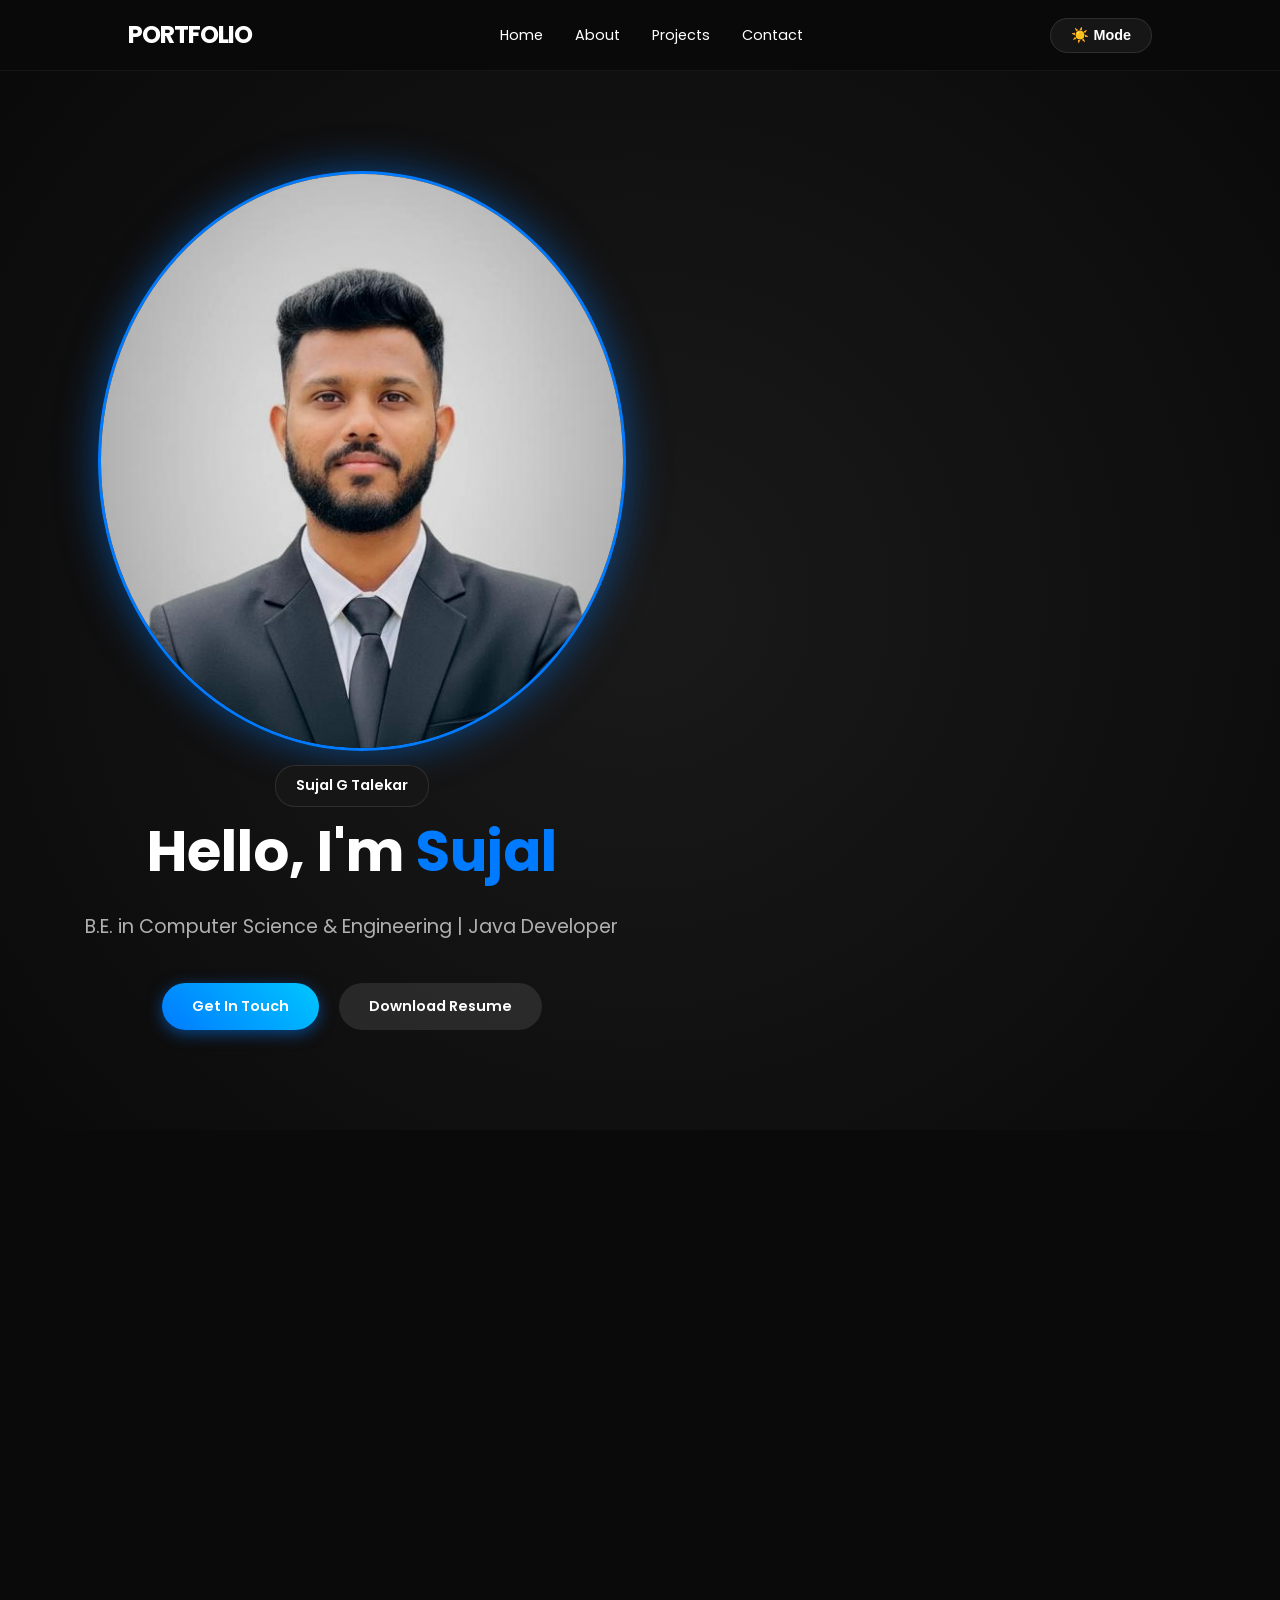
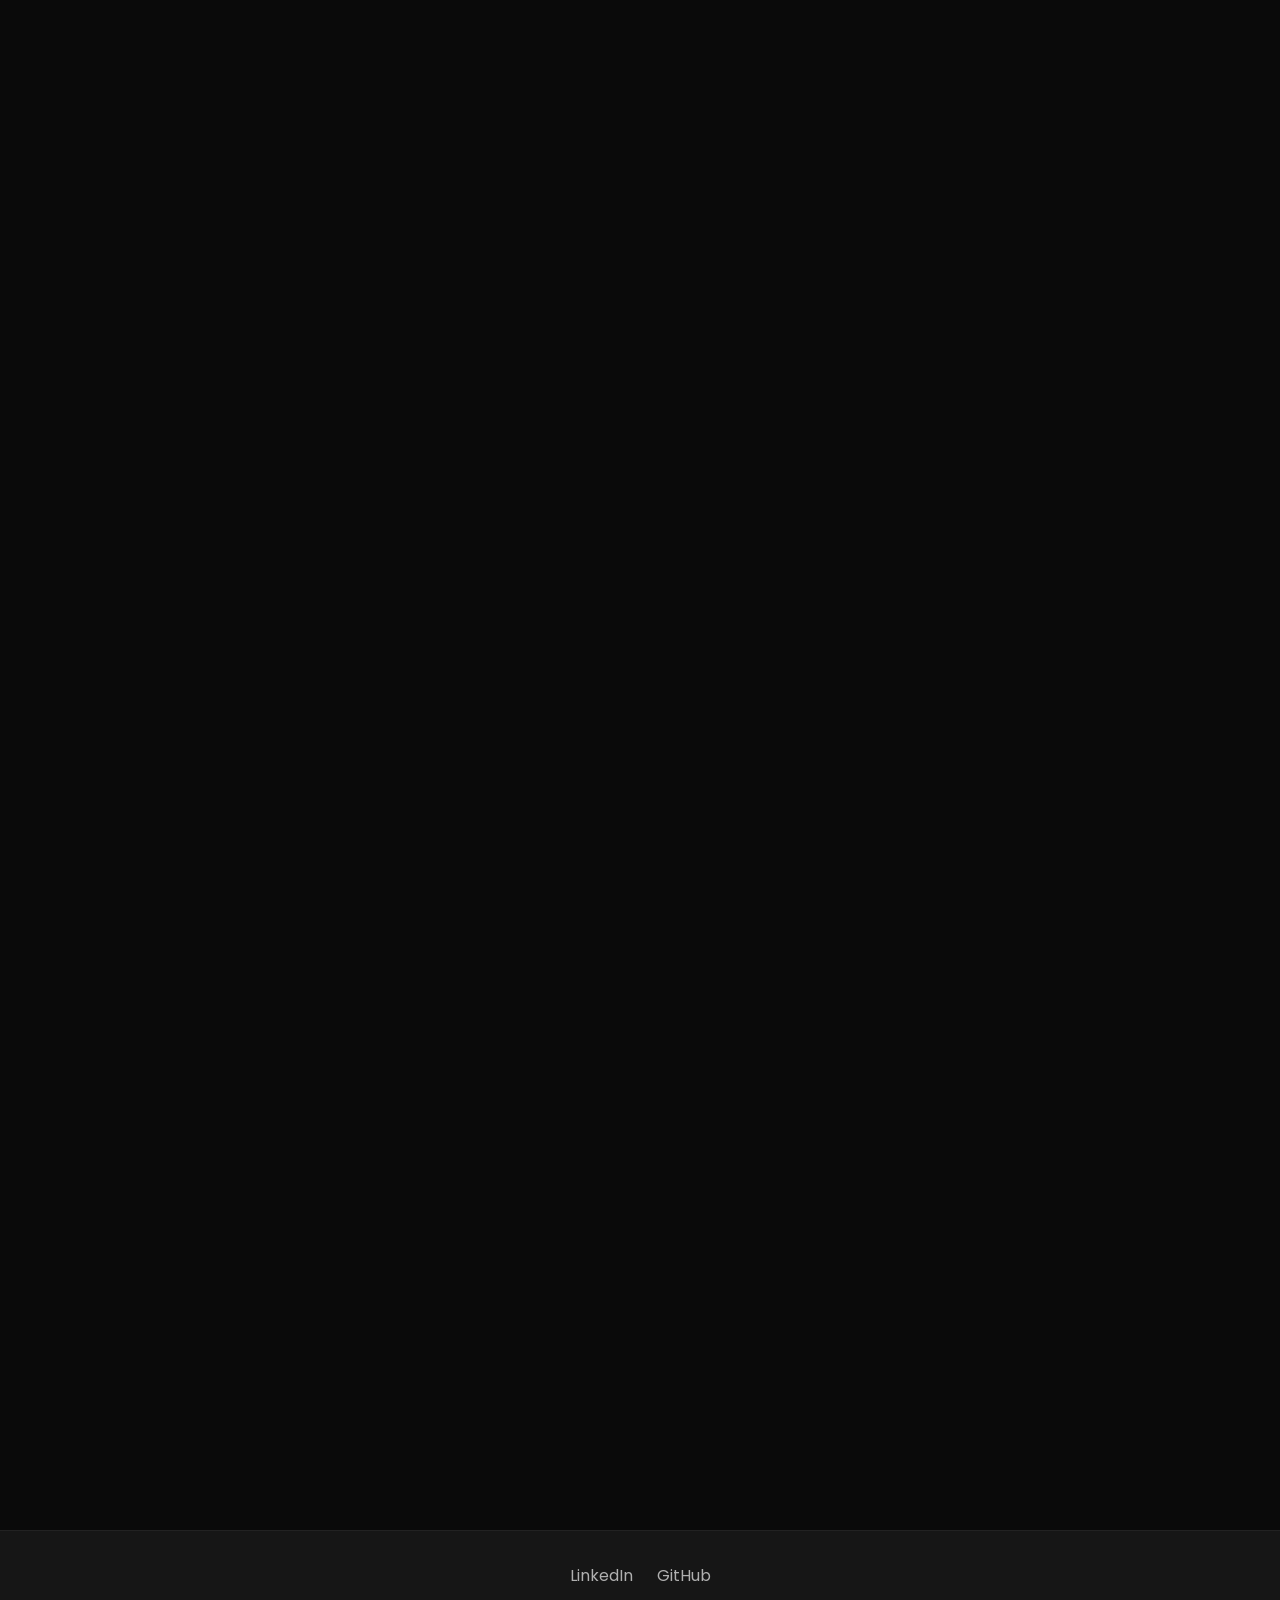
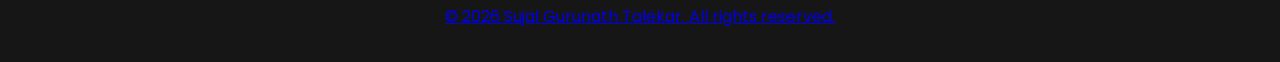
<file: MINI_PROJECT_1/index.html>
<!DOCTYPE html>
<html lang="en">
<head>
    <meta charset="UTF-8">
    <meta name="viewport" content="width=device-width, initial-scale=1.0">
    <title>Sujal Gurunath Talekar | Portfolio</title>
    <link href="https://fonts.googleapis.com/css2?family=Poppins:wght@300;400;600;700&display=swap" rel="stylesheet">
    <link rel="stylesheet" href="style.css">
</head>
<body data-theme="dark"> <header>
        <nav class="navbar">
            <div class="logo">PORTFOLIO</div>
            <ul class="nav-links">
                <li><a href="#home">Home</a></li>
                <li><a href="#about">About</a></li>
                <li><a href="#projects">Projects</a></li>
                <li><a href="#contact">Contact</a></li>
            </ul>
            <button id="theme-toggle" class="btn-small">☀️ Mode</button>
        </nav>
    </header>

    <main>
        <section id="home" class="hero fade-in-down">
            <div class="hero-content">
                <img src="profile.jpg" alt="Sujal Talekar" class="profile-pic">
                <p class="btn-small">Sujal G Talekar</p>
                <h1 class="glitch">Hello, I'm <span class="accent">Sujal</span></h1>
                <p class="subtitle">B.E. in Computer Science & Engineering | Java Developer</p>
                <div class="hero-btns">
                    <a href="#contact" class="btn-primary animate-btn">Get In Touch</a>
                    <a href="https://drive.google.com/file/d/13neA3usUet4zsxL_C2ryRu3ZDK7tg5bY/view?usp=drive_link" class="btn-secondary">Download Resume</a>
                </div>
            </div>
        </section>

        <section id="about">
            <div class="container reveal">
                <h2>About Me</h2>
                <p class="about-summary">I am a passionate Computer Science student at Canara Engineering College, dedicated to building efficient and scalable software solutions. I enjoy solving complex problems and am a fast learner.</p>
                
                <div class="about-grid">
                    <div class="info-card">
                        <h3>Education</h3>
                        <ul class="timeline">
                            <li>
                                <h4>B.E. in Computer Science & Engineering (2026)</h4>
                                <p>Canara Engineering College | CGPA: 7.72</p>
                            </li>
                            <li>
                                <h4>Pre-University (2022)</h4>
                                <p>Government PU College | Percentage: 61.83%</p>
                            </li>
                            <li>
                                <h4>High School (2020)</h4>
                                <p>Sacred Heart Convent high school | Percentage: 68.48%</p>
                            </li>
                        </ul>
                    </div>

                    <div class="info-card">
                        <h3>Technical Skills</h3>
                        <div class="skills-container">
                            <span class="skill-pill">HTML</span>
                            <span class="skill-pill">CSS</span>
                            <span class="skill-pill">Java</span>
                            <span class="skill-pill">C</span>
                            <span class="skill-pill">Data Structures</span>
                            <span class="skill-pill">DBMS</span>
                            <span class="skill-pill">OOPS</span>
                            <span class="skill-pill">GIT & GITHUB</span>
                        </div>
                        <h3 class="soft-skills-title">Certifications</h3>
                        <ul class="cert-list">
                            <li>Java Training - Spoken Tutorial</li>
                            <li>Ruby Training - Spoken Tutorial</li>
                            <li>RDBMS PostgrelSQL Training - Spoken Tutorial</li>
                        </ul>
                    </div>
                </div>
            </div>
        </section>

        <section id="projects">
            <div class="container reveal">
                <h2>Featured Project</h2>
                <div class="project-spotlight">
                    <img src="sar.webp" alt="SAR Project" class="project-img">
                    <div class="project-details">
                        <h3>SAR image Colorization for comprehensive insights</h3>
                        <p>Developed a deep learning-based system to colorize grayscale Synthetic Aperture Radar (SAR) images, enhancing interpretability for non-expert users. Implemented preprocessing techniques (normalization, noise filtering) and built a responsive web interface using TypeScript, Next.js, and Tailwind CSS.</p>
                        <div class="project-tech">
                            <span>Python</span> <span>PyTorch/TensorFlow</span> <span>TypeScript</span> <span>Next.js</span> <span>Tailwind CSS</span>
                        </div>
                        <div class="project-links">
                            <!-- <a href="#" class="btn-small">Live Demo</a>
                            <a href="#" class="btn-small btn-outline">GitHub</a> -->
                        </div>
                    </div>
                </div>
            </div>
        </section>

        <section id="extras">
            <div class="container reveal">
                <div class="about-grid">
                    <div class="info-card">
                        <h3>Achievements</h3>
                        <ul class="check-list">
                            <li>First Place: Penalty Shootout (Akkarati 2023)</li>
                            <li>First Place: Sketch Competition (Karwar)</li>
                        </ul>
                    </div>
                    <div class="info-card">
                        <h3>Additional Info</h3>
                        <p><strong>Languages:</strong> Kannada, Konkani, English, Hindi, Marathi</p>
                        <p><strong>Interests:</strong> Sketching, Gaming, Football, Travelling</p>
                    </div>
                </div>
            </div>
        </section>

        <section id="contact">
            <div class="container reveal">
                <h2>Contact Me</h2>
                <div class="contact-wrapper">
                    <div class="contact-info">
                        <p>Feel free to reach out via the form or contact directly:</p>
                        <a href="mailto:sujaltalekarmi123@gmail.com" class="accent">sujaltalekarmi123@gmail.com</a>
                        <p>+91 7619627982</p>
                    </div>
                    <form id="contact-form">
                        <input type="text" id="name" placeholder="Your Name" required>
                        <input type="email" id="email" placeholder="Your Email" required>
                        <textarea id="message" placeholder="Your Message" rows="5" required></textarea>
                        <button type="submit" class="btn-primary animate-btn">Send Message</button>
                        <p id="form-status"></p>
                    </form>
                </div>
            </div>
        </section>
    </main>

    <footer>
        <div class="social-links">
            <a href="https://www.linkedin.com/in/sujal-talekar-1b791b262/">LinkedIn</a>
            <a href="https://github.com/sujal123t">GitHub</p>
        </div>
        <p>&copy; 2026 Sujal Gurunath Talekar. All rights reserved.</p>
    </footer>

    <script src="script.js"></script>
</body>
</html>
</file>
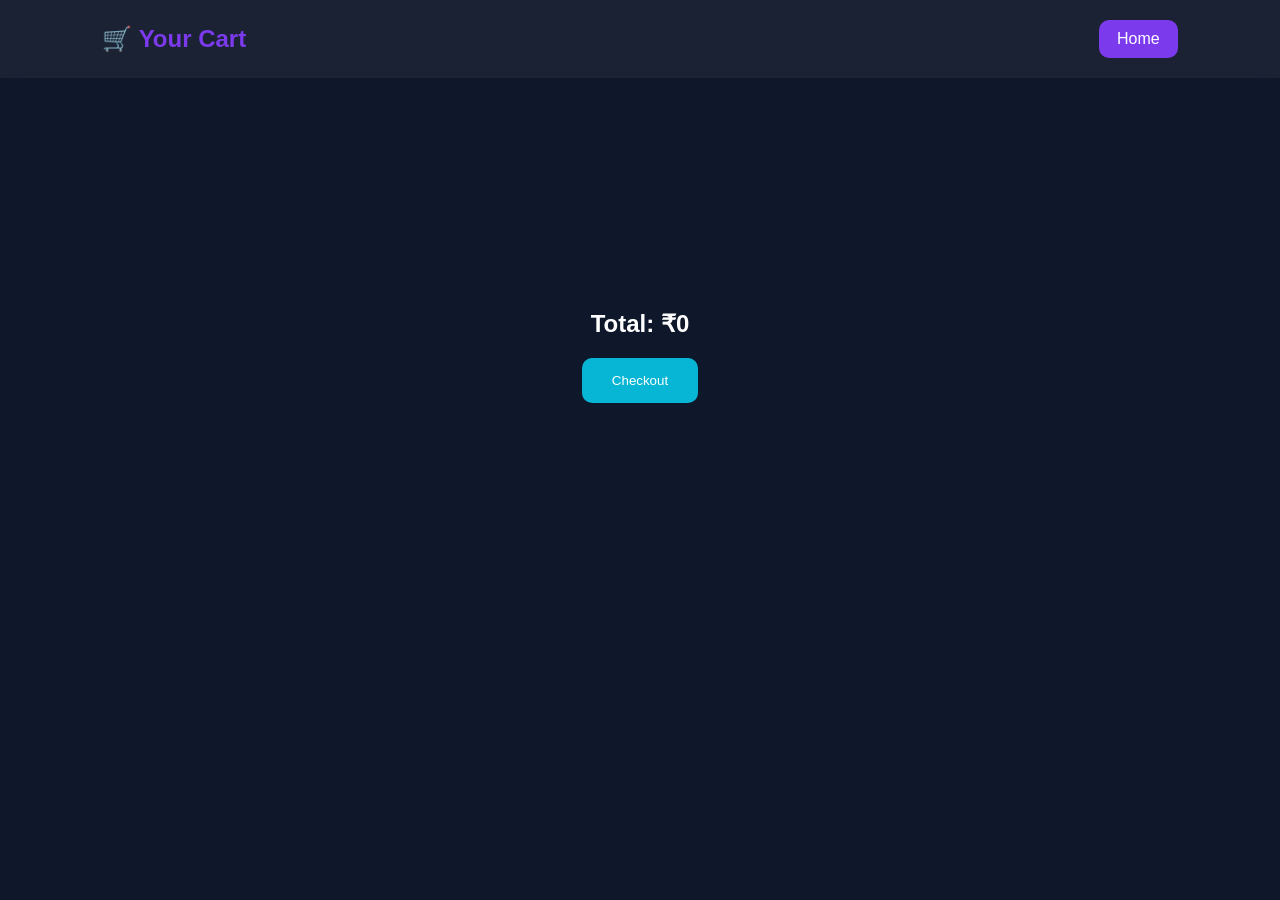
<file: MINI_PROJECT_2/frontend/cart.html>
<!DOCTYPE html>
<html lang="en">
<head>
  <meta charset="UTF-8">
  <title>Cart</title>

  <link rel="stylesheet" href="style.css">
</head>

<body>

  <nav>
    <h1>🛒 Your Cart</h1>
    <a href="index.html" class="cart-btn">Home</a>
  </nav>

  <div class="cart-container" id="cart-container"></div>

  <div class="checkout-box">
    <h2 id="total-price">Total: ₹0</h2>
    <button onclick="checkout()">Checkout</button>
  </div>

  <script src="script.js"></script>
</body>
</html>
</file>
<file: MINI_PROJECT_1/style.css>
/* CSS Variables for Theming - Electric Blue Focus */
:root {
    /* Dark Theme Default */
    --bg-color: #0a0a0a;
    --card-bg: #161616;
    --nav-bg: rgba(10, 10, 10, 0.95);
    --text-main: #ffffff;
    --text-muted: #b0b0b0;
    
    --accent-color: #007bff; /* Electric Blue */
    --accent-glow: rgba(0, 123, 255, 0.5);
    --btn-gradient: linear-gradient(45deg, #007bff, #00c6ff);
    
    --transition: all 0.3s ease;
    --font-family: 'Poppins', sans-serif;
}

/* Light Mode Overrides */
[data-theme="light"] {
    --bg-color: #f4f7f6;
    --card-bg: #ffffff;
    --nav-bg: rgba(244, 247, 246, 0.95);
    --text-main: #1a1a1a;
    --text-muted: #666666;
    --accent-color: #0056b3;
    --accent-glow: rgba(0, 86, 179, 0.3);
}

/* Base Styles & Reset */
* {
    margin: 0;
    padding: 0;
    box-sizing: border-box;
    scroll-behavior: smooth; /* Smooth scrolling between sections */
}

body {
    background-color: var(--bg-color);
    color: var(--text-main);
    font-family: var(--font-family);
    line-height: 1.6;
    overflow-x: hidden;
    transition: background-color 0.5s ease;
}

.container {
    max-width: 1100px;
    margin: 0 auto;
    padding: 0 20px;
    width: 100%;
}

.accent {
    color: var(--accent-color);
}

h2 {
    font-size: 2.5rem;
    text-align: center;
    margin-bottom: 3rem;
    position: relative;
}

h2::after {
    content: '';
    display: block;
    width: 60px;
    height: 4px;
    background: var(--btn-gradient);
    margin: 10px auto 0;
    border-radius: 2px;
}

section {
    padding: 100px 0;
    min-height: 100vh;
    display: flex;
    align-items: center;
}

/* Navbar */
.navbar {
    display: flex;
    justify-content: space-between;
    align-items: center;
    padding: 1rem 10%;
    background-color: var(--nav-bg);
    position: sticky;
    top: 0;
    z-index: 1000;
    backdrop-filter: blur(5px);
    border-bottom: 1px solid rgba(255,255,255,0.05);
}

.logo {
    font-size: 1.5rem;
    font-weight: 700;
    letter-spacing: -1px;
}

.nav-links {
    display: flex;
    list-style: none;
    gap: 2rem;
}

.nav-links a {
    text-decoration: none;
    color: var(--text-main);
    font-weight: 400;
    font-size: 0.9rem;
    transition: var(--transition);
}

.nav-links a:hover {
    color: var(--accent-color);
}

/* Buttons Styling & Animations */
.btn-primary, .btn-secondary, .btn-small, button[type="submit"] {
    display: inline-block;
    padding: 12px 30px;
    border-radius: 30px;
    text-decoration: none;
    font-weight: 600;
    font-size: 0.9rem;
    transition: var(--transition);
    cursor: pointer;
    border: none;
}

/* Colored Button (Vibrant Gradient) */
.btn-primary, button[type="submit"] {
    background: var(--btn-gradient);
    color: white;
    box-shadow: 0 4px 15px var(--accent-glow);
}

.btn-secondary {
    background: rgba(255,255,255,0.1);
    color: var(--text-main);
    margin-left: 1rem;
}

.btn-small {
    padding: 8px 20px;
    border-radius: 20px;
    background: var(--card-bg);
    color: var(--text-main);
    border: 1px solid rgba(255,255,255,0.1);
}

/* Specific Hover Animation: Pulse/Scale */
.animate-btn:hover, button[type="submit"]:hover {
    transform: translateY(-3px) scale(1.05);
    box-shadow: 0 6px 20px var(--accent-glow);
}

/* .btn-small:hover {
    background: var(--accent-color);
    color: white;
} */

/* Hero Section */
.hero {
    text-align: center;
    background: radial-gradient(circle at center, #1a1a1a 0%, #0a0a0a 100%);
}

.profile-pic {
    border-radius: 50%;
    margin-bottom: 3rem;
    border: 3px solid var(--accent-color);
    box-shadow: 0 0 40px var(--accent-glow);
    width: 75%;
    margin-left: 3%;
    margin-bottom: 1%;
    
}

.hero h1 {
    font-size: 3.5rem;
    font-weight: 700;
    margin-bottom: 1rem;
}

.subtitle {
    color: var(--text-muted);
    font-size: 1.2rem;
    margin-bottom: 2.5rem;
}

/* About Grid & Cards */
.about-summary {
    text-align: center;
    max-width: 800px;
    margin: 0 auto 4rem;
    color: var(--text-muted);
}

.about-grid {
    display: grid;
    grid-template-columns: 1fr 1fr;
    gap: 2rem;
}

.info-card {
    background-color: var(--card-bg);
    padding: 2rem;
    border-radius: 12px;
    border: 1px solid rgba(255,255,255,0.03);
    transition: var(--transition);
}

.info-card:hover {
    border-color: var(--accent-color);
    transform: translateY(-5px);
}

.info-card h3 {
    margin-bottom: 1.5rem;
    color: var(--accent-color);
}

/* Skills Pills */
.skills-container {
    display: flex;
    flex-wrap: wrap;
    gap: 10px;
    margin-bottom: 2rem;
}

.skill-pill {
    background: rgba(0, 123, 255, 0.1);
    color: var(--accent-color);
    padding: 5px 15px;
    border-radius: 20px;
    font-size: 0.8rem;
    font-weight: 600;
    border: 1px solid rgba(0, 123, 255, 0.2);
}

.timeline li, .cert-list li, .check-list li {
    list-style: none;
    margin-bottom: 1rem;
    position: relative;
    padding-left: 20px;
}

.timeline li::before, .cert-list li::before, .check-list li::before {
    content: '→';
    position: absolute;
    left: 0;
    color: var(--accent-color);
}

.soft-skills-title {
    margin-top: 2rem;
}

/* Project Spotlight */
.project-spotlight {
    background-color: var(--card-bg);
    border-radius: 12px;
    overflow: hidden;
    display: flex;
    border: 1px solid rgba(255,255,255,0.03);
}

.project-img {
    width: 40%;
    object-fit: cover;
}

.project-details {
    padding: 2rem;
    width: 60%;
}

.project-tech {
    display: flex;
    gap: 10px;
    margin: 1rem 0 2rem;
    flex-wrap: wrap;
}

.project-tech span {
    font-size: 0.75rem;
    color: var(--text-muted);
    background: #000;
    padding: 3px 10px;
    border-radius: 4px;
}

/* Contact Section */
.contact-wrapper {
    display: grid;
    grid-template-columns: 1fr 1fr;
    gap: 2rem;
}

form {
    display: flex;
    flex-direction: column;
    gap: 1rem;
}

input, textarea {
    padding: 1rem;
    border: 1px solid rgba(255,255,255,0.05);
    border-radius: 8px;
    background-color: #000;
    color: var(--text-main);
    font-family: var(--font-family);
}

input:focus, textarea:focus {
    outline: none;
    border-color: var(--accent-color);
}

/* Footer */
footer {
    text-align: center;
    padding: 2rem;
    background-color: var(--card-bg);
    border-top: 1px solid rgba(255,255,255,0.05);
}

.social-links {
    display: flex;
    justify-content: center;
    gap: 1.5rem;
    margin-bottom: 1rem;
}

.social-links a {
    text-decoration: none;
    color: var(--text-muted);
    transition: var(--transition);
}

.social-links a:hover {
    color: var(--accent-color);
    transform: scale(1.1);
}

/* =========================================
   ANIMATIONS
   ========================================= */

/* 1. Static Fade In (for hero loading) */
.fade-in-down {
    animation: fadeInDown 1s ease-out;
}

@keyframes fadeInDown {
    from { opacity: 0; transform: translateY(-20px); }
    to { opacity: 1; transform: translateY(0); }
}

/* 2. Scroll-Triggered Animation Base State */
.reveal {
    position: relative;
    transform: translateY(50px);
    opacity: 0;
    transition: all 0.8s ease;
}

/* 3. State when element is in viewport (Added by JS) */
.reveal.active {
    transform: translateY(0px);
    opacity: 1;
}


/* Media Queries for Mobile Responsiveness */
@media (max-width: 768px) {
    .navbar { padding: 1rem 5%; }
    .nav-links { display: none; } /* Basic mobile nav simplification */
    
    .hero h1 { font-size: 2.5rem; }
    .about-grid, .project-spotlight, .contact-wrapper {
        grid-template-columns: 1fr;
        flex-direction: column;
    }
    .project-img, .project-details { width: 100%; }
}
</file>
<file: MINI_PROJECT_2/frontend/style.css>
*{
  margin:0;
  padding:0;
  box-sizing:border-box;
  font-family:'Poppins',sans-serif;
}

body{
  background:#0f172a;
  color:white;
  overflow-x:hidden;
}

/* NAVBAR */

nav{
  width:100%;
  padding:20px 8%;
  display:flex;
  justify-content:space-between;
  align-items:center;
  position:fixed;
  top:0;
  z-index:1000;

  background:rgba(255,255,255,0.05);
  backdrop-filter:blur(10px);
}

nav h1{
  color:#7c3aed;
}

nav input{
  width:300px;
  padding:12px;
  border:none;
  border-radius:10px;
  outline:none;
}

.cart-btn{
  text-decoration:none;
  background:#7c3aed;
  padding:10px 18px;
  border-radius:10px;
  color:white;
  transition:0.3s;
}

.cart-btn:hover{
  transform:scale(1.05);
}

/* HERO */

.hero{
  height:100vh;
  display:flex;
  justify-content:center;
  align-items:center;

  background:linear-gradient(135deg,#0f172a,#1e293b);
}

.hero-content{
  text-align:center;
  animation:fadeIn 2s ease;
}

.hero h2{
  font-size:4rem;
  margin-bottom:20px;
}

.hero p{
  font-size:1.2rem;
  margin-bottom:30px;
}

.hero button{
  padding:15px 30px;
  border:none;
  border-radius:50px;
  background:#7c3aed;
  color:white;
  cursor:pointer;
  font-size:1rem;
  transition:0.4s;
}

.hero button:hover{
  transform:translateY(-5px);
  box-shadow:0 0 20px #7c3aed;
}

/* BOOKS */

.books-section{
  padding:100px 8%;
}

.section-title{
  text-align:center;
  margin-bottom:50px;
  font-size:2.5rem;
}

.books-container{
  display:grid;
  grid-template-columns:repeat(auto-fit,minmax(250px,1fr));
  gap:30px;
}

.book-card{
  background:#1e293b;
  border-radius:20px;
  overflow:hidden;
  transition:0.4s;
  position:relative;
}

.book-card:hover{
  transform:translateY(-10px);
}

.book-card img{
  width:100%;
  height:320px;
  object-fit:contain;
  background: black;
}

.book-info{
  padding:20px;
}

.book-info h3{
  margin-bottom:10px;
}

.price{
  color:#06b6d4;
  font-weight:bold;
  margin:10px 0;
}

.book-card button{
  width:100%;
  padding:12px;
  border:none;
  border-radius:10px;
  background:#7c3aed;
  color:white;
  cursor:pointer;
  transition:0.3s;
}

.book-card button:hover{
  background:#6d28d9;
}

/* CART */

.cart-container{
  padding:140px 8%;
}

.cart-item{
  display:flex;
  justify-content:space-between;
  align-items:center;

  background:#1e293b;
  margin-bottom:20px;
  padding:20px;
  border-radius:15px;
}

.checkout-box{
  width:300px;
  margin:30px auto;
  text-align:center;
}

.checkout-box button{
  margin-top:20px;
  padding:15px 30px;
  border:none;
  border-radius:10px;
  background:#06b6d4;
  color:white;
  cursor:pointer;
}

/* ANIMATION */

@keyframes fadeIn{
  from{
    opacity:0;
    transform:translateY(40px);
  }
  to{
    opacity:1;
    transform:translateY(0);
  }
}
</file>
